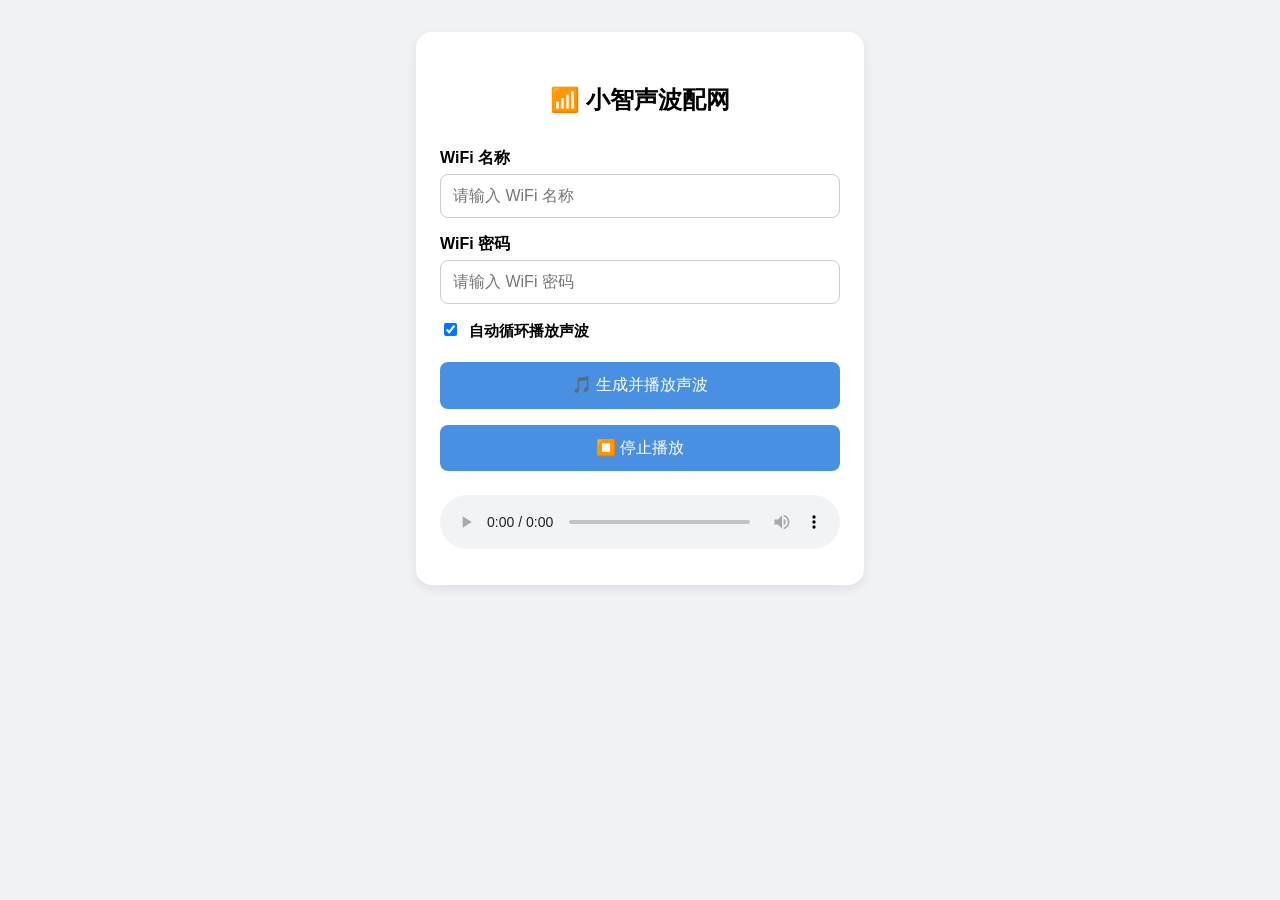
<file: devices/epaper_154g/docs/demo-code/XiaoZhi/01_Example/xiaozhi-esp32/scripts/sonic_wifi_config.html>
<!DOCTYPE html>
<html lang="zh">
<head>
  <meta charset="UTF-8" />
  <title>小智声波配网</title>
  <meta name="viewport" content="width=device-width, initial-scale=1.0" />
  <style>
    body {
      font-family: "Segoe UI", "PingFang SC", sans-serif;
      background: #f0f2f5;
      margin: 0;
      padding: 2rem 1rem;
      display: flex;
      justify-content: center;
    }
    .card {
      background: #fff;
      padding: 2rem 1.5rem;
      border-radius: 16px;
      box-shadow: 0 4px 12px rgba(0, 0, 0, 0.08);
      max-width: 400px;
      width: 100%;
    }
    h2 {
      text-align: center;
      margin-bottom: 2rem;
    }
    label {
      font-weight: bold;
      display: block;
      margin: 1rem 0 0.3rem;
    }
    input[type="text"],
    input[type="password"] {
      width: 100%;
      padding: 0.75rem;
      font-size: 1rem;
      border-radius: 8px;
      border: 1px solid #ccc;
      box-sizing: border-box;
    }
    input[type="checkbox"] {
      margin-right: 0.5rem;
    }
    .checkbox-container {
      margin-top: 1rem;
      font-size: 0.95rem;
    }
    button {
      width: 100%;
      margin-top: 1rem;
      padding: 0.8rem;
      font-size: 1rem;
      border: none;
      border-radius: 8px;
      background-color: #4a90e2;
      color: #fff;
      cursor: pointer;
      transition: background-color 0.2s;
    }
    button:hover {
      background-color: #357ab8;
    }
    button:active {
      background-color: #2f6ea2;
    }
    audio {
      margin-top: 1.5rem;
      width: 100%;
      outline: none;
    }
  </style>
</head>
<body>
  <div class="card">
    <h2>📶 小智声波配网</h2>
    <label for="ssid">WiFi 名称</label>
    <input id="ssid" type="text" value="" placeholder="请输入 WiFi 名称" />

    <label for="pwd">WiFi 密码</label>
    <input id="pwd" type="password" value="" placeholder="请输入 WiFi 密码" />

    <div class="checkbox-container">
      <label><input type="checkbox" id="loopCheck" checked /> 自动循环播放声波</label>
    </div>

    <button onclick="generate()">🎵 生成并播放声波</button>
    <button onclick="stopPlay()">⏹️ 停止播放</button>
    <audio id="player" controls></audio>
  </div>

  <script>
    const MARK = 1800;
    const SPACE = 1500;
    const SAMPLE_RATE = 44100;
    const BIT_RATE = 100;
    const START_BYTES = [0x01, 0x02];
    const END_BYTES = [0x03, 0x04];
    let loopTimer = null;

    function checksum(data) {
      return data.reduce((sum, b) => (sum + b) & 0xff, 0);
    }

    function toBits(byte) {
      const bits = [];
      for (let i = 7; i >= 0; i--) bits.push((byte >> i) & 1);
      return bits;
    }

    function afskModulate(bits) {
      const samplesPerBit = SAMPLE_RATE / BIT_RATE;
      const totalSamples = Math.floor(bits.length * samplesPerBit);
      const buffer = new Float32Array(totalSamples);
      for (let i = 0; i < bits.length; i++) {
        const freq = bits[i] ? MARK : SPACE;
        for (let j = 0; j < samplesPerBit; j++) {
          const t = (i * samplesPerBit + j) / SAMPLE_RATE;
          buffer[i * samplesPerBit + j] = Math.sin(2 * Math.PI * freq * t);
        }
      }
      return buffer;
    }

    function floatTo16BitPCM(floatSamples) {
      const buffer = new Uint8Array(floatSamples.length * 2);
      for (let i = 0; i < floatSamples.length; i++) {
        const s = Math.max(-1, Math.min(1, floatSamples[i]));
        const val = s < 0 ? s * 0x8000 : s * 0x7fff;
        buffer[i * 2] = val & 0xff;
        buffer[i * 2 + 1] = (val >> 8) & 0xff;
      }
      return buffer;
    }

    function buildWav(pcm) {
      const wavHeader = new Uint8Array(44);
      const dataLen = pcm.length;
      const fileLen = 36 + dataLen;

      const writeStr = (offset, str) => {
        for (let i = 0; i < str.length; i++) wavHeader[offset + i] = str.charCodeAt(i);
      };
      const write32 = (offset, value) => {
        wavHeader[offset] = value & 0xff;
        wavHeader[offset + 1] = (value >> 8) & 0xff;
        wavHeader[offset + 2] = (value >> 16) & 0xff;
        wavHeader[offset + 3] = (value >> 24) & 0xff;
      };
      const write16 = (offset, value) => {
        wavHeader[offset] = value & 0xff;
        wavHeader[offset + 1] = (value >> 8) & 0xff;
      };

      writeStr(0, 'RIFF');
      write32(4, fileLen);
      writeStr(8, 'WAVE');
      writeStr(12, 'fmt ');
      write32(16, 16);
      write16(20, 1);
      write16(22, 1);
      write32(24, SAMPLE_RATE);
      write32(28, SAMPLE_RATE * 2);
      write16(32, 2);
      write16(34, 16);
      writeStr(36, 'data');
      write32(40, dataLen);

      return new Blob([wavHeader, pcm], { type: 'audio/wav' });
    }

    function generate() {
      stopPlay();
      const ssid = document.getElementById('ssid').value.trim();
      const pwd = document.getElementById('pwd').value.trim();
      const dataStr = ssid + '\n' + pwd;
      const textBytes = Array.from(new TextEncoder().encode(dataStr));
      const fullBytes = [...START_BYTES, ...textBytes, checksum(textBytes), ...END_BYTES];

      let bits = [];
      fullBytes.forEach((b) => (bits = bits.concat(toBits(b))));

      const floatBuf = afskModulate(bits);
      const pcmBuf = floatTo16BitPCM(floatBuf);
      const wavBlob = buildWav(pcmBuf);

      const audio = document.getElementById('player');
      audio.src = URL.createObjectURL(wavBlob);
      audio.load();
      audio.play();

      // 修改了这里：使用 'ended' 事件来实现循环播放
      if (document.getElementById('loopCheck').checked) {
        audio.onended = function() {
          audio.currentTime = 0;  // 从头开始
          audio.play();           // 重新播放
        };
      }
    }

    function stopPlay() {
      const audio = document.getElementById('player');
      audio.pause();
      audio.onended = null;  // 清除事件监听
    }
  </script>
</body>
</html>
</file>
